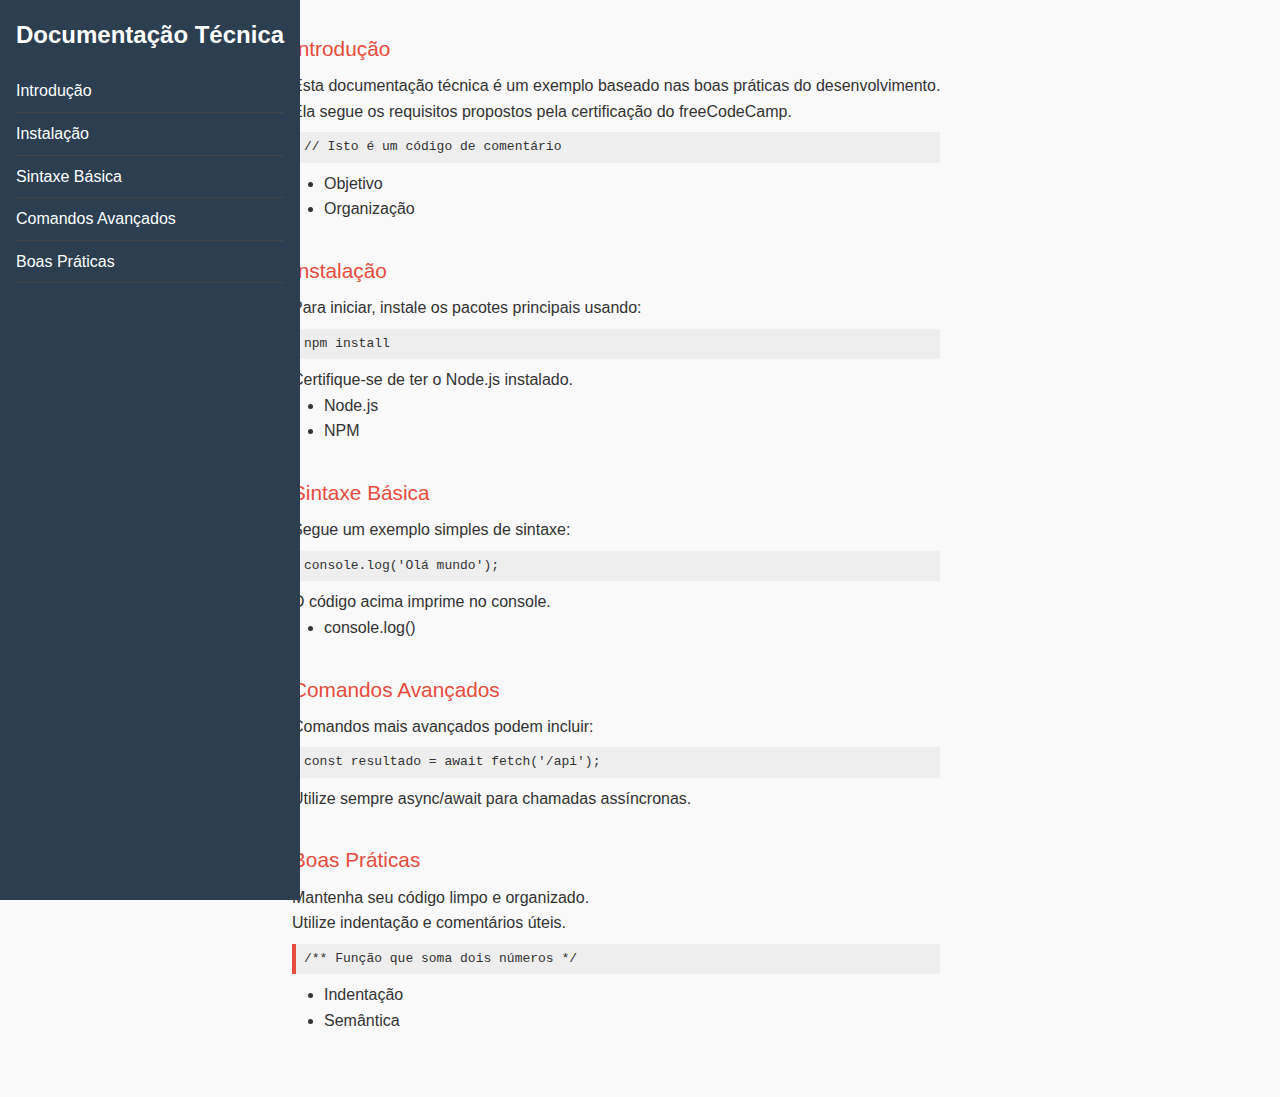
<file: projetos/documentacao/index.html>
<!DOCTYPE html>
<html lang="pt-BR">
  <head>
    <meta charset="UTF-8" />
    <meta name="viewport" content="width=device-width, initial-scale=1.0" />
    <title>Documentação Técnica - Exemplo</title>
    <link rel="stylesheet" href="styles.css" />
  </head>
  <body>
    <nav id="navbar">
      <header>Documentação Técnica</header>
      <a href="#Introdução" class="nav-link">Introdução</a>
      <a href="#Instalação" class="nav-link">Instalação</a>
      <a href="#Sintaxe_Básica" class="nav-link">Sintaxe Básica</a>
      <a href="#Comandos_Avançados" class="nav-link">Comandos Avançados</a>
      <a href="#Boas_Práticas" class="nav-link">Boas Práticas</a>
    </nav>

    <main id="main-doc">
      <section class="main-section" id="Introdução">
        <header>Introdução</header>
        <p>Esta documentação técnica é um exemplo baseado nas boas práticas do desenvolvimento.</p>
        <p>Ela segue os requisitos propostos pela certificação do freeCodeCamp.</p>
        <code>// Isto é um código de comentário</code>
        <ul>
          <li>Objetivo</li>
          <li>Organização</li>
        </ul>
      </section>

      <section class="main-section" id="Instalação">
        <header>Instalação</header>
        <p>Para iniciar, instale os pacotes principais usando:</p>
        <code>npm install</code>
        <p>Certifique-se de ter o Node.js instalado.</p>
        <ul>
          <li>Node.js</li>
          <li>NPM</li>
        </ul>
      </section>

      <section class="main-section" id="Sintaxe_Básica">
        <header>Sintaxe Básica</header>
        <p>Segue um exemplo simples de sintaxe:</p>
        <code>console.log('Olá mundo');</code>
        <p>O código acima imprime no console.</p>
        <ul>
          <li>console.log()</li>
        </ul>
      </section>

      <section class="main-section" id="Comandos_Avançados">
        <header>Comandos Avançados</header>
        <p>Comandos mais avançados podem incluir:</p>
        <code>const resultado = await fetch('/api');</code>
        <p>Utilize sempre async/await para chamadas assíncronas.</p>
      </section>

      <section class="main-section" id="Boas_Práticas">
        <header>Boas Práticas</header>
        <p>Mantenha seu código limpo e organizado.</p>
        <p>Utilize indentação e comentários úteis.</p>
        <code>/** Função que soma dois números */</code>
        <ul>
          <li>Indentação</li>
          <li>Semântica</li>
        </ul>
      </section>
    </main>
  </body>
</html>
</file>
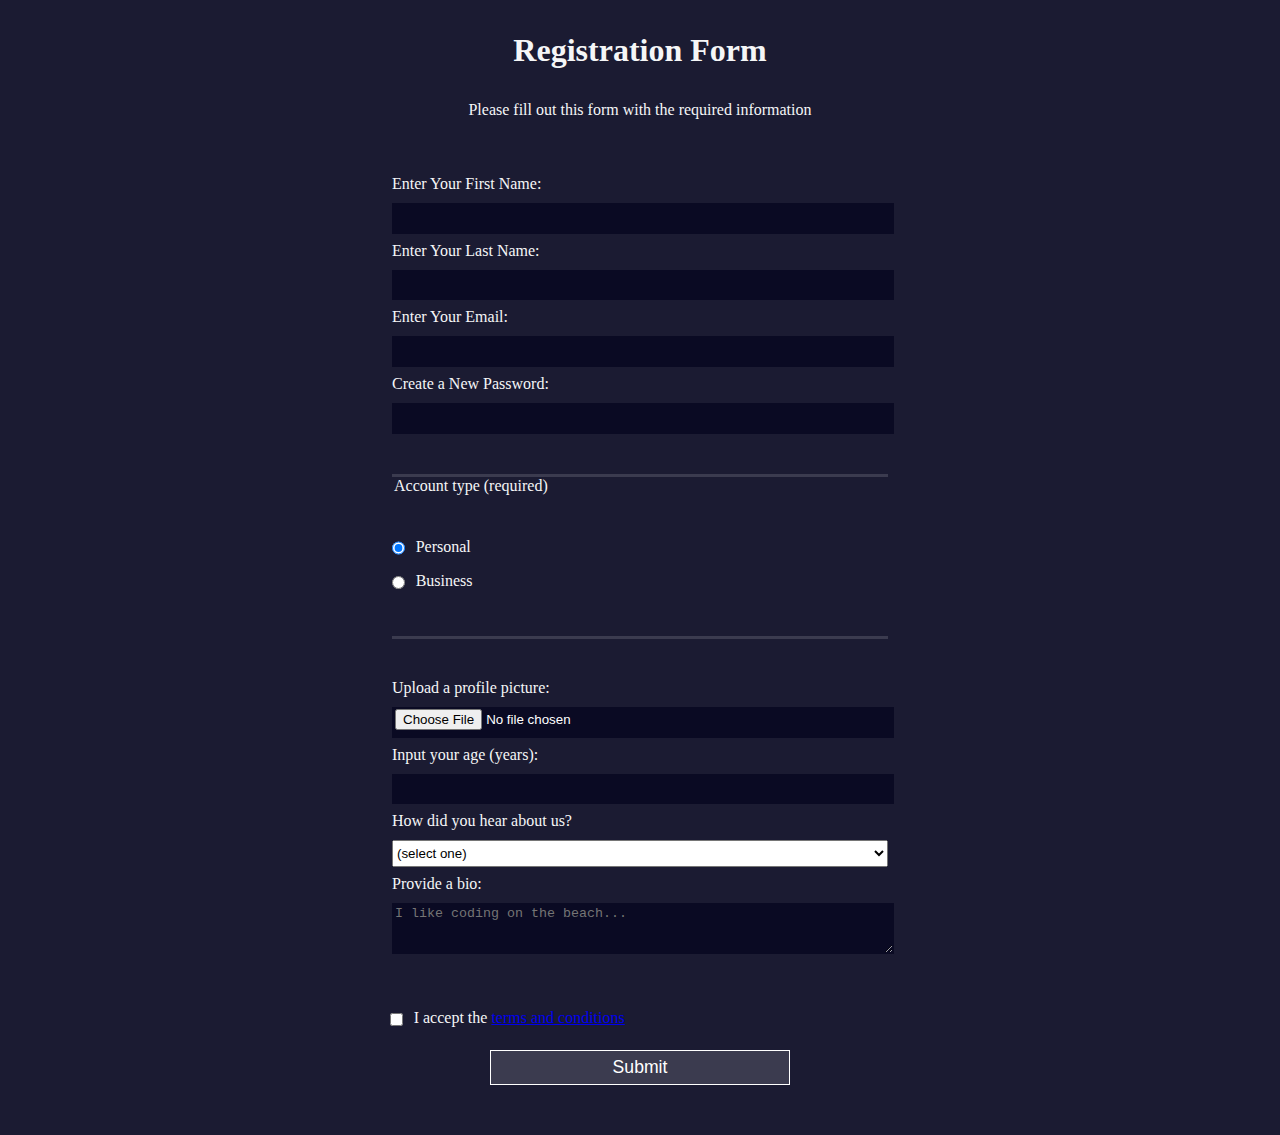
<file: projetos/formulario/index.html>
<!DOCTYPE html>
<html lang="en">
  <head>
    <meta charset="UTF-8">
    <title>Registration Form</title>
    <link rel="stylesheet" href="styles.css" />
  </head>
  <body>
    <h1>Registration Form</h1>
    <p>Please fill out this form with the required information</p>
    <form method="post" action='https://register-demo.freecodecamp.org'>
      <fieldset>
        <label for="first-name">Enter Your First Name: <input id="first-name" name="first-name" type="text" required /></label>
        <label for="last-name">Enter Your Last Name: <input id="last-name" name="last-name" type="text" required /></label>
        <label for="email">Enter Your Email: <input id="email" name="email" type="email" required /></label>
        <label for="new-password">Create a New Password: <input id="new-password" name="new-password" type="password" pattern="[a-z0-5]{8,}" required /></label>
      </fieldset>
      <fieldset>
        <legend>Account type (required)</legend>
        <label for="personal-account"><input id="personal-account" type="radio" name="account-type" class="inline" checked /> Personal</label>
        <label for="business-account"><input id="business-account" type="radio" name="account-type" class="inline" /> Business</label>
      </fieldset>
      <fieldset>
        <label for="profile-picture">Upload a profile picture: <input id="profile-picture" type="file" name="file" /></label>
        <label for="age">Input your age (years): <input id="age" type="number" name="age" min="13" max="120" /></label>
        <label for="referrer">How did you hear about us?
          <select id="referrer" name="referrer">
            <option value="">(select one)</option>
            <option value="1">freeCodeCamp News</option>
            <option value="2">freeCodeCamp YouTube Channel</option>
            <option value="3">freeCodeCamp Forum</option>
            <option value="4">Other</option>
          </select>
        </label>
        <label for="bio">Provide a bio:
          <textarea id="bio" name="bio" rows="3" cols="30" placeholder="I like coding on the beach..."></textarea>
        </label>
      </fieldset>
      <label for="terms-and-conditions">
        <input class="inline" id="terms-and-conditions" type="checkbox" required name="terms-and-conditions" /> I accept the <a href="https://www.freecodecamp.org/news/terms-of-service/">terms and conditions</a>
      </label>
      <input type="submit" value="Submit" />
    </form>
  </body>
</html>
</file>
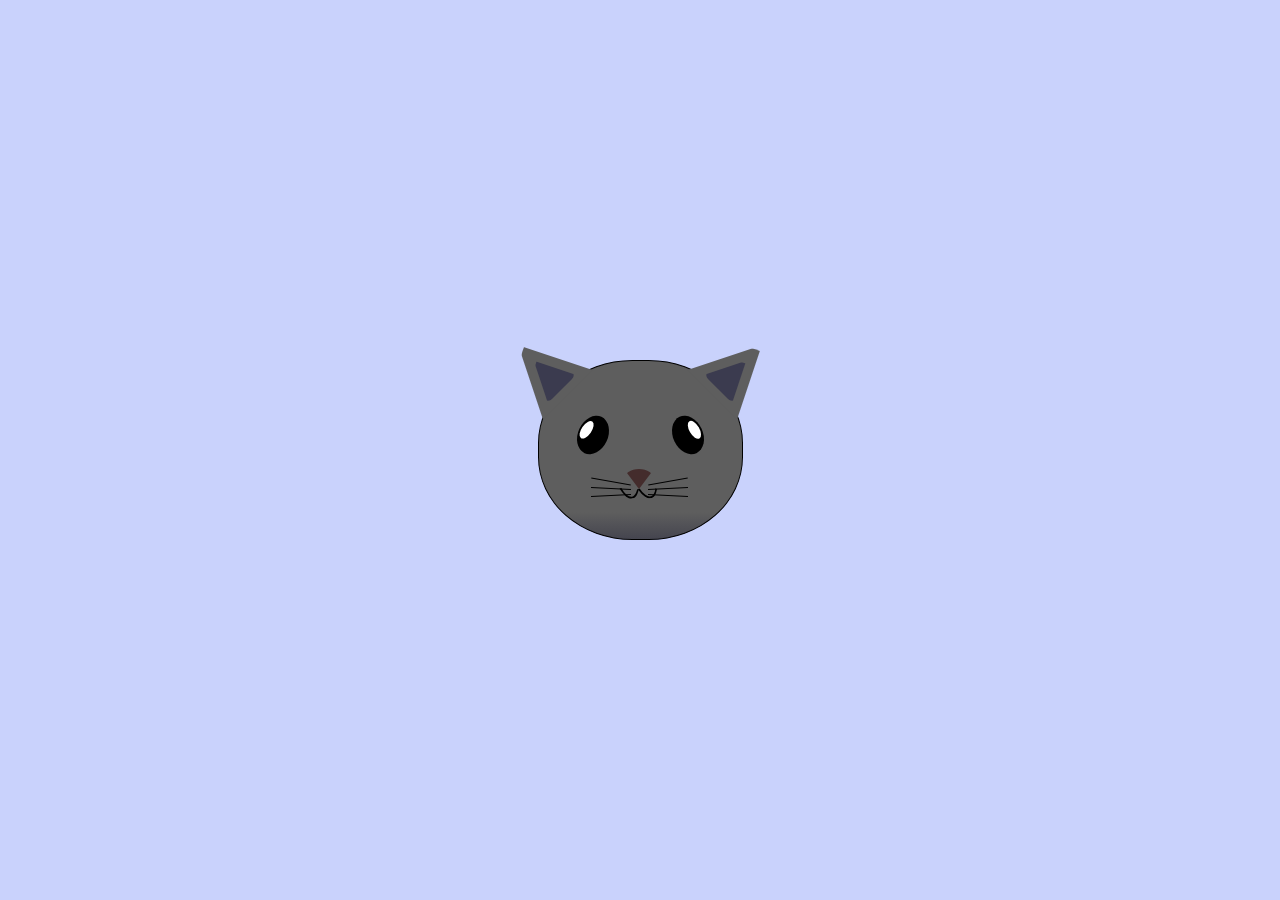
<file: projetos/gato-pintura/index.html>
<!DOCTYPE html>
<html lang="en">
<head>
    <meta charset="UTF-8">
    <title>fCC Cat Painting</title>
    <link rel="stylesheet" href="./styles.css">
</head>
<body>
    <main>
      <div class="cat-head">
        <div class="cat-ears">
          <div class="cat-left-ear">
            <div class="cat-left-inner-ear"></div>
          </div>
          <div class="cat-right-ear">
            <div class="cat-right-inner-ear"></div>
          </div>
        </div>

        <div class="cat-eyes">
          <div class="cat-left-eye">
            <div class="cat-left-inner-eye"></div>
          </div>
          <div class="cat-right-eye">
            <div class="cat-right-inner-eye"></div>
          </div>
        </div>

        <div class="cat-nose"></div>

        <div class="cat-mouth">
          <div class="cat-mouth-line-left"></div>
          <div class="cat-mouth-line-right"></div>
        </div>

        <div class="cat-whiskers">
          <div class="cat-whiskers-left">
            <div class="cat-whisker-left-top"></div>
            <div class="cat-whisker-left-middle"></div>
            <div class="cat-whisker-left-bottom"></div>
          </div>
          <div class="cat-whiskers-right">
            <div class="cat-whisker-right-top"></div>
            <div class="cat-whisker-right-middle"></div>
            <div class="cat-whisker-right-bottom"></div>
          </div>
        </div>

      </div>
    </main>
</body>
</html>
</file>
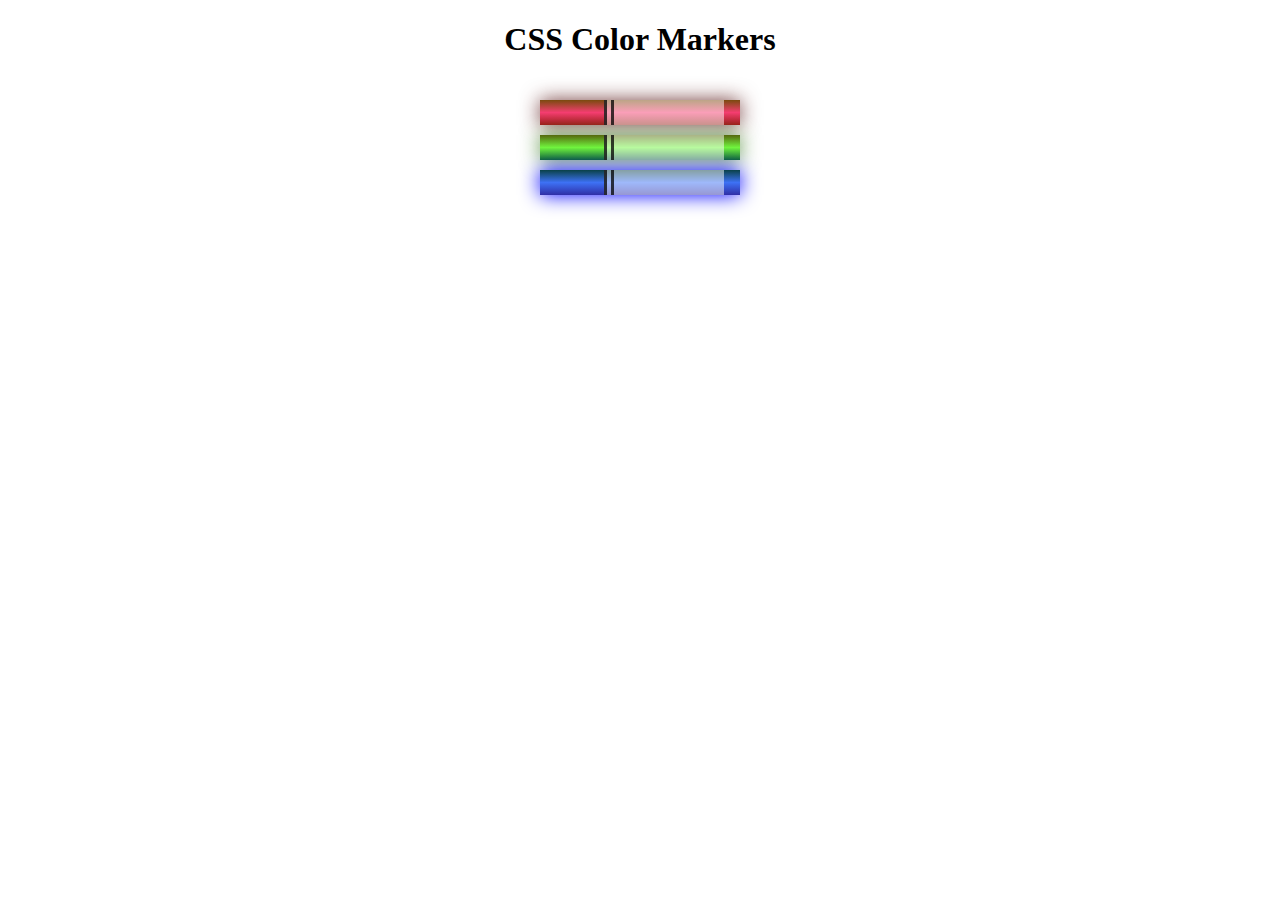
<file: projetos/marcadores/index.html>
<!DOCTYPE html>
<html lang="en">
  <head>
    <meta charset="utf-8">
    <meta name="viewport" content="width=device-width, initial-scale=1.0">
    <title>Colored Markers</title>
    <link rel="stylesheet" href="styles.css">
  </head>
  <body>
    <h1>CSS Color Markers</h1>
    <div class="container">
      <div class="marker red">
        <div class="cap"></div>
        <div class="sleeve"></div>
      </div>
      <div class="marker green">
        <div class="cap"></div>
        <div class="sleeve"></div>
      </div>
      <div class="marker blue">
        <div class="cap"></div>
        <div class="sleeve"></div>
      </div>
    </div>
  </body>
</html>
</file>
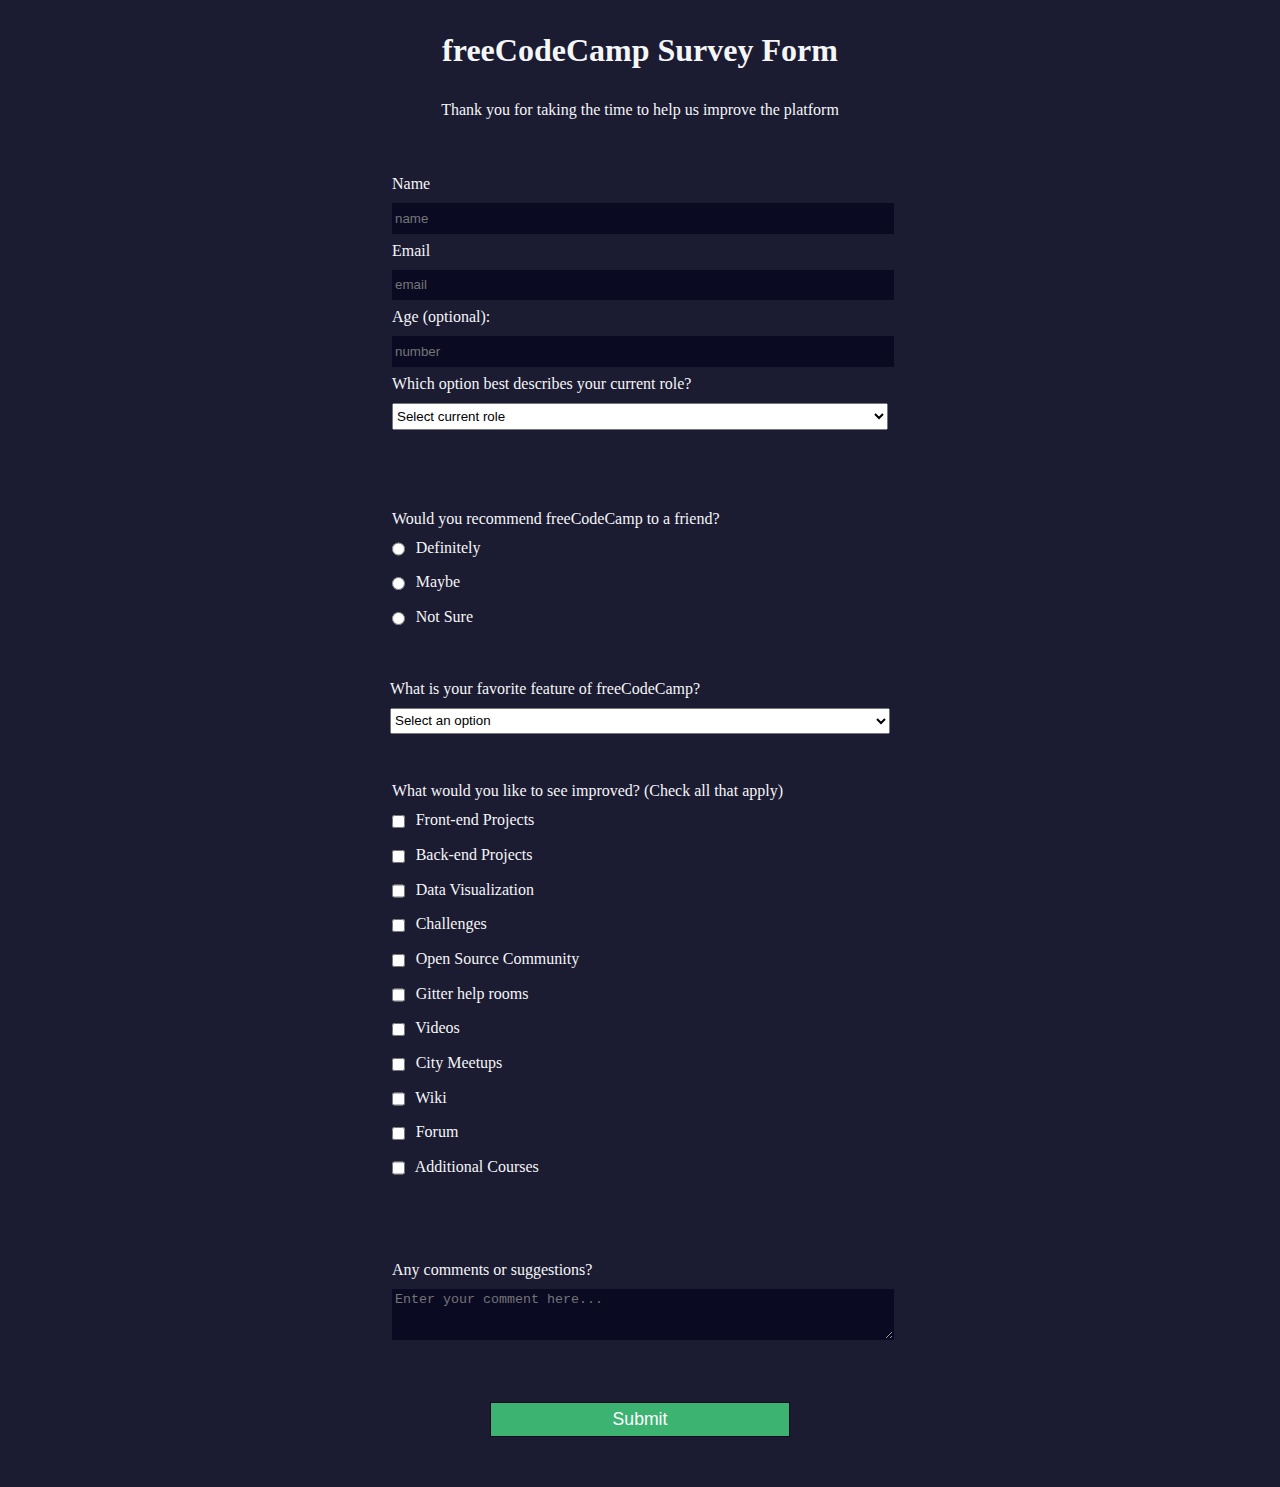
<file: projetos/pesquisa/index.html>
<!DOCTYPE html>
<html lang="en">
  <head>
    <title>freeCodeCamp Survey Form</title>
    <meta charset="utf-8">
    <link rel="stylesheet" href="styles.css" />
  </head>
  <body>
    <h1 id="title">freeCodeCamp Survey Form</h1>
    <p id="description">Thank you for taking the time to help us improve the platform</p>
    <form id="survey-form" action='https://register-demo.freecodecamp.org'>

      <fieldset>
        <label id="name-label" for="first-name"> Name <input id="name" name="first-name" type="text" placeholder="name" required /></label>
        <label id="email-label" for="email">Email <input id="email" name="email" type="email" placeholder="email" required /></label>
        <label id="number-label" for="age">Age (optional): <input id="number" type="number" name="age" placeholder="number" min="10" max="99" /></label>
        <label for="referrer">Which option best describes your current role?
          <select id="referrer" name="referrer">
            <option value="1">Select current role</option>
            <option value="2">Student</option>
            <option value="3">Full Time Job</option>
            <option value="4">Full Time Learner</option>
            <option value="5">Prefer Not to Say</option>
            <option value="6">Other</option>
            </select>
            </label>
      </fieldset>

      <fieldset>
        <label for="referrer">Would you recommend freeCodeCamp to a friend? 
        <label for="Definitely"><input id="Definitely" type="radio" value="1" name="account-type" class="inline" /> Definitely</label>
        <label for="Maybe"><input id="Maybe" type="radio" value="2" name="account-type" class="inline" /> Maybe</label>
        <label for="Not Sure"><input id="Not Sure" type="radio" value="3" name="account-type" class="inline" /> Not Sure</label>
        </label>
      </fieldset>

   
        <label for="referrer">What is your favorite feature of freeCodeCamp?
          <select id="dropdown" name="referrer">
            <option value="1">Select an option</option>
            <option value="2">freeCodeCamp News</option>
            <option value="3">freeCodeCamp YouTube Channel</option>
            <option value="4">freeCodeCamp Forum</option>
            <option value="5">Other</option>
            </select>
        </label>
     

      
     
      <fieldset>
        <label for="prefer">What would you like to see improved? (Check all that apply)</label>
          <survey-form>
          <label><input id="Front-end Projects" type="checkbox" value="1" name="Front-end Projects" class="inline" /> Front-end Projects</label>
          <label><input id="Front-end Projects" type="checkbox" value="2" name="Front-end Projects" class="inline" /> Back-end Projects</label>
          <label><input id="Front-end Projects" type="checkbox" value="3" name="Front-end Projects" class="inline" /> Data Visualization</label>
          <label><input id="Front-end Projects" type="checkbox" value="4" name="Front-end Projects" class="inline" /> Challenges</label>
          <label><input id="Front-end Projects" type="checkbox" value="5" name="Front-end Projects" class="inline" /> Open Source Community</label>
          <label><input id="Front-end Projects" type="checkbox" value="6" name="Front-end Projects" class="inline" /> Gitter help rooms</label>
          <label><input id="Front-end Projects" type="checkbox" value="7" name="Front-end Projects" class="inline" /> Videos</label>
          <label><input id="Front-end Projects" type="checkbox" value="8" name="Front-end Projects" class="inline" /> City Meetups</label>
          <label><input id="Front-end Projects" type="checkbox" value="9" name="Front-end Projects" class="inline" /> Wiki</label>
          <label><input id="Front-end Projects" type="checkbox" value="10" name="Front-end Projects" class="inline" /> Forum</label>
          <label><input id="Front-end Projects" type="checkbox" value="11" name="Front-end Projects" class="inline" /> Additional Courses</label>
          </survey-form>
        </label>
      </fieldset>
    

      <fieldset>
        <label for="bio">Any comments or suggestions?
          <textarea id="bio" name="bio" rows="3" cols="30" placeholder="Enter your comment here..."></textarea>
        </label>
      </fieldset>  

      <survey-form>
        <input id="submit" type="submit" value="Submit" />
      </survey-form>
  </form>
  </body>
</html>
</file>
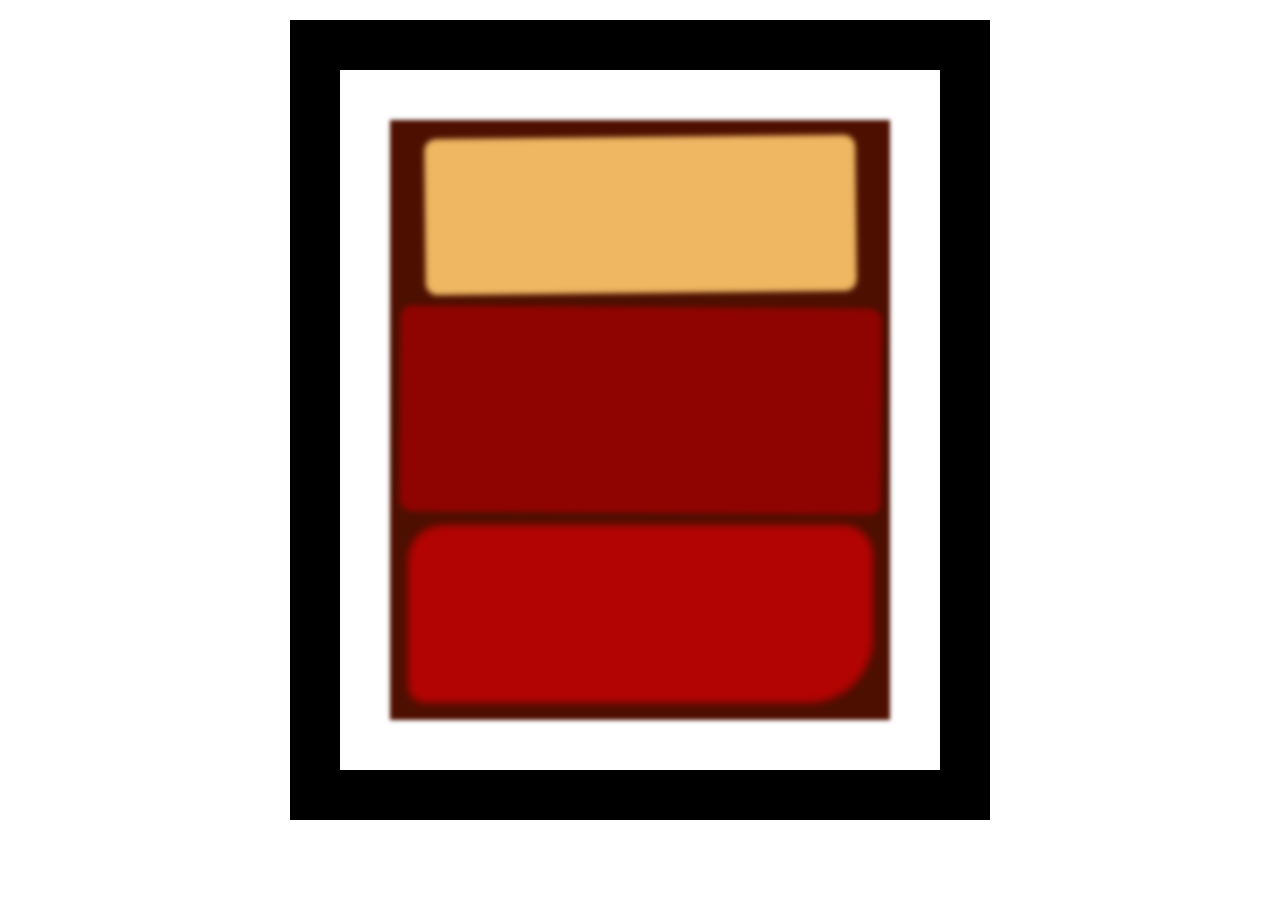
<file: projetos/rothko/index.html>
<!DOCTYPE html>
<html lang="en">
  <head>
    <meta charset="UTF-8">
    <title>Rothko Painting</title>
    <link href="./styles.css" rel="stylesheet">
  </head>
  <body>
    <div class="frame">
      <div class="canvas">
        <div class="one"></div>
        <div class="two"></div>
        <div class="three"></div>
      </div>
    </div>
  </body>
</html>
</file>
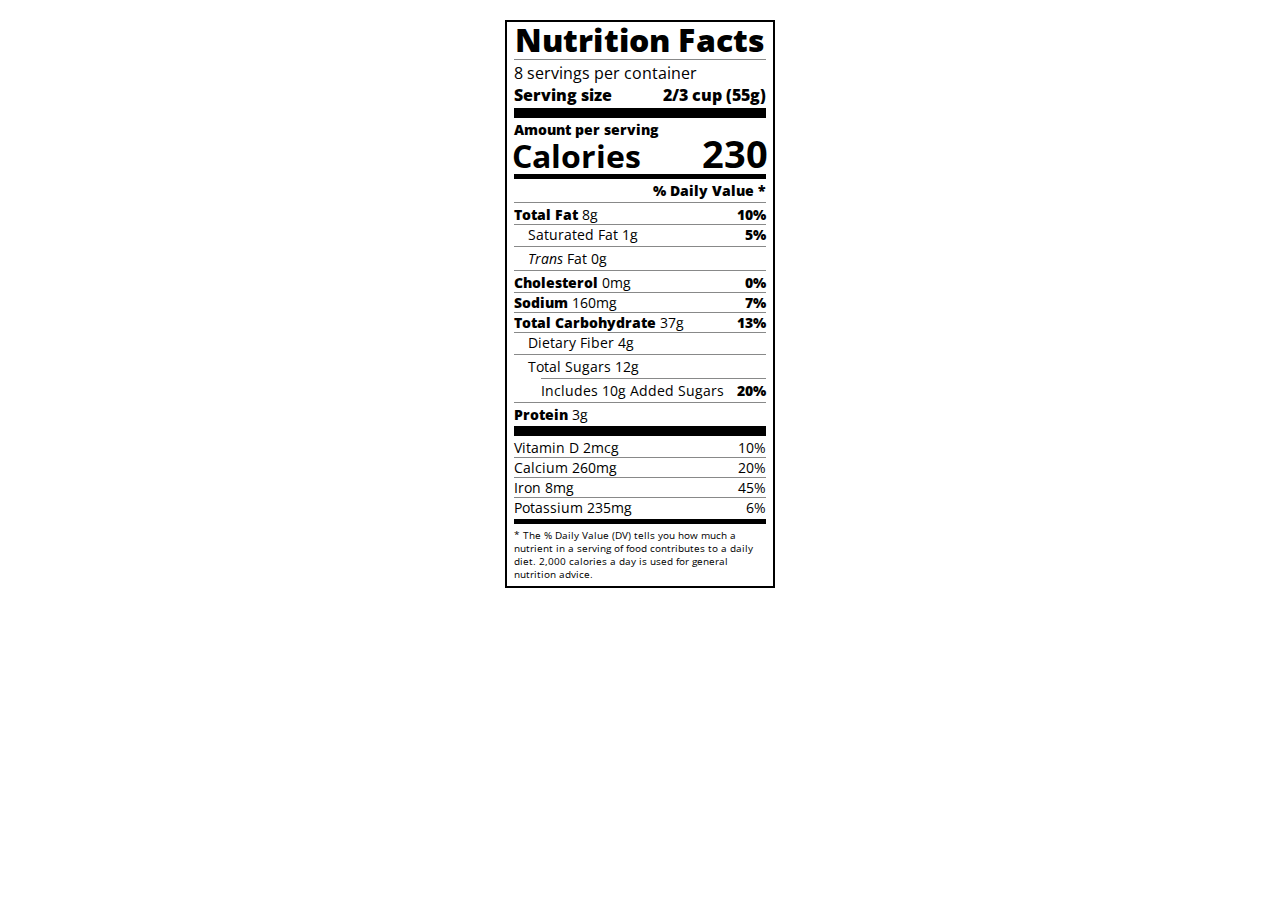
<file: projetos/rotulo/index.html>
<!DOCTYPE html>
<html lang="en">

<head>
  <meta charset="UTF-8">
  <title>Nutrition Label</title>
  <link href="https://fonts.googleapis.com/css?family=Open+Sans:400,700,800" rel="stylesheet">
  <link href="./styles.css" rel="stylesheet">
</head>

<body>
  <div class="label">
    <header>
      <h1 class="bold">Nutrition Facts</h1>
      <div class="divider"></div>
      <p>8 servings per container</p>
      <p class="bold">Serving size <span>2/3 cup (55g)</span></p>
    </header>
    <div class="divider large"></div>
    <div class="calories-info">
      <div class="left-container">
        <h2 class="bold small-text">Amount per serving</h2>
        <p>Calories</p>
      </div>
      <span>230</span>
    </div>
    <div class="divider medium"></div>
    <div class="daily-value small-text">
      <p class="bold right no-divider">% Daily Value *</p>
      <div class="divider"></div>
      <p><span><span class="bold">Total Fat</span> 8g</span> <span class="bold">10%</span></p>
      <p class="indent no-divider">Saturated Fat 1g <span class="bold">5%</span></p>
      <div class="divider"></div>
      <p class="indent no-divider"><span><i>Trans</i> Fat 0g</span></p>
      <div class="divider"></div>
      <p><span><span class="bold">Cholesterol</span> 0mg</span> <span class="bold">0%</span></p>
      <p><span><span class="bold">Sodium</span> 160mg</span> <span class="bold">7%</span></p>
      <p><span><span class="bold">Total Carbohydrate</span> 37g</span> <span class="bold">13%</span></p>
      <p class="indent no-divider">Dietary Fiber 4g</p>
      <div class="divider"></div>
      <p class="indent no-divider">Total Sugars 12g</p>
      <div class="divider double-indent"></div>
      <p class="double-indent no-divider">Includes 10g Added Sugars <span class="bold">20%</span></p>
      <div class="divider"></div>
      <p class="no-divider"><span><span class="bold">Protein</span> 3g</span></p>
      <div class="divider large"></div>
      <p>Vitamin D 2mcg <span>10%</span></p>
      <p>Calcium 260mg <span>20%</span></p>
      <p>Iron 8mg <span>45%</span></p>
      <p class="no-divider">Potassium 235mg <span>6%</span></p>
    </div>
    <div class="divider medium"></div>
    <p class="note">* The % Daily Value (DV) tells you how much a nutrient in a serving of food contributes to a daily
      diet. 2,000 calories a day is used for general nutrition advice.</p>
  </div>
</body>
</html>
</file>
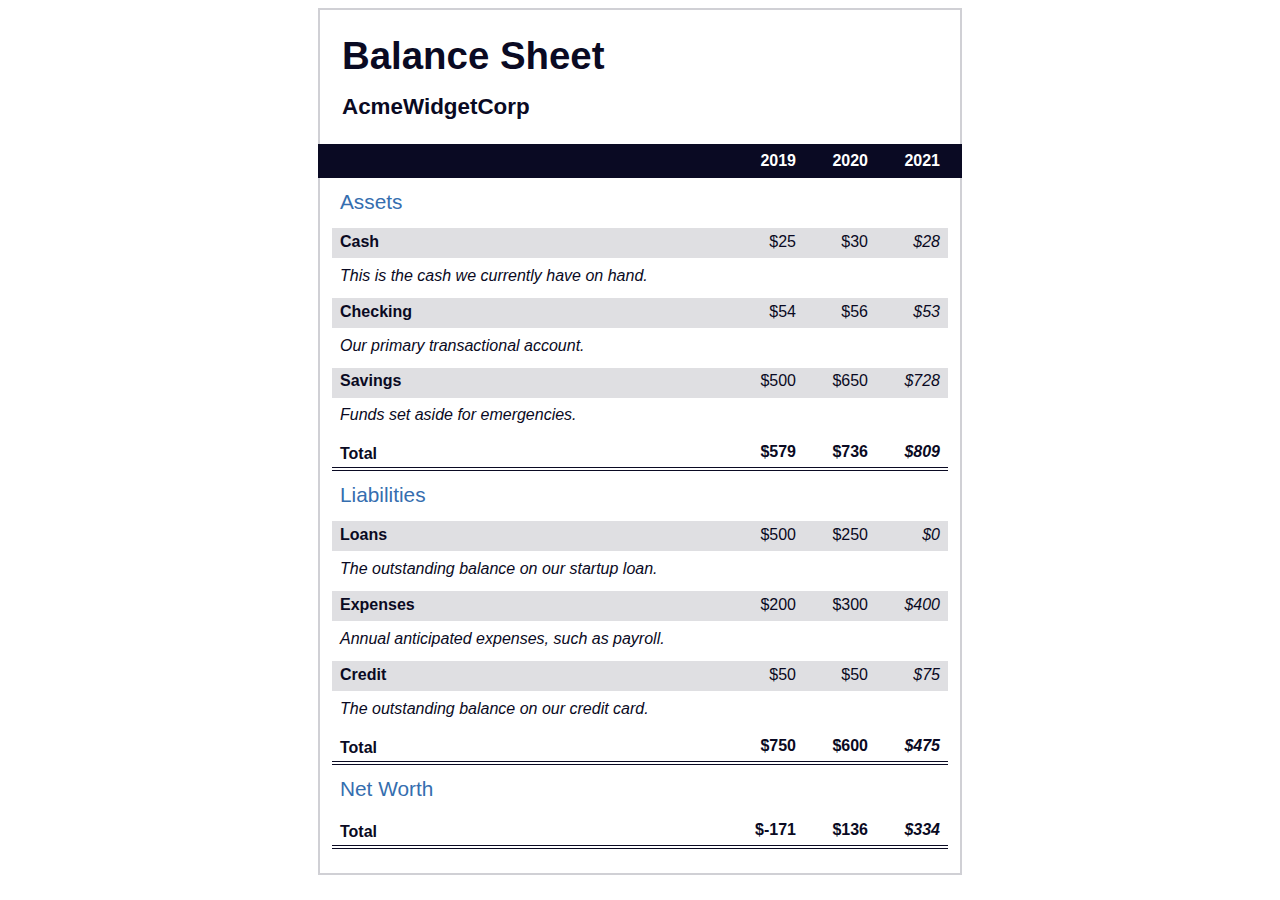
<file: projetos/saldo/index.html>
<!DOCTYPE html>
<html lang="en">
  <head>
    <meta charset="UTF-8">
    <meta name="viewport" content="width=device-width, initial-scale=1.0">
    <title>Balance Sheet</title>
    <link rel="stylesheet" href="./styles.css">
  </head>
  <body>
    <main>
      <section>
        <h1>
          <span class="flex">
            <span>AcmeWidgetCorp</span>
            <span>Balance Sheet</span>
          </span>
        </h1>
        <div id="years" aria-hidden="true">
          <span class="year">2019</span>
          <span class="year">2020</span>
          <span class="year">2021</span>
        </div>
        <div class="table-wrap">
          <table>
            <caption>Assets</caption>
            <thead>
              <tr>
                <td></td>
                <th><span class="sr-only year">2019</span></th>
                <th><span class="sr-only year">2020</span></th>
                <th class="current"><span class="sr-only year">2021</span></th>
              </tr>
            </thead>
            <tbody>
              <tr class="data">
                <th>Cash <span class="description">This is the cash we currently have on hand.</span></th>
                <td>$25</td>
                <td>$30</td>
                <td class="current">$28</td>
              </tr>
              <tr class="data">
                <th>Checking <span class="description">Our primary transactional account.</span></th>
                <td>$54</td>
                <td>$56</td>
                <td class="current">$53</td>
              </tr>
              <tr class="data">
                <th>Savings <span class="description">Funds set aside for emergencies.</span></th>
                <td>$500</td>
                <td>$650</td>
                <td class="current">$728</td>
              </tr>
              <tr class="total">
                <th>Total <span class="sr-only">Assets</span></th>
                <td>$579</td>
                <td>$736</td>
                <td class="current">$809</td>
              </tr>
            </tbody>
          </table>
          <table>
            <caption>Liabilities</caption>
            <thead>
              <tr>
              <td></td>
              <th><span class="sr-only">2019</span></th>
              <th><span class="sr-only">2020</span></th>
              <th><span class="sr-only">2021</span></th>
              </tr>
            </thead>
            <tbody>
              <tr class="data">
                <th>Loans <span class="description">The outstanding balance on our startup loan.</span></th>
                <td>$500</td>
                <td>$250</td>
                <td class="current">$0</td>
              </tr>
              <tr class="data">
                <th>Expenses <span class="description">Annual anticipated expenses, such as payroll.</span></th>
                <td>$200</td>
                <td>$300</td>
                <td class="current">$400</td>
              </tr>
              <tr class="data">
                <th>Credit <span class="description">The outstanding balance on our credit card.</span></th>
                <td>$50</td>
                <td>$50</td>
                <td class="current">$75</td>
              </tr>
              <tr class="total">
                <th>Total <span class="sr-only">Liabilities</span></th>
                <td>$750</td>
                <td>$600</td>
                <td class="current">$475</td>
              </tr>
            </tbody>
          </table>
          <table>
            <caption>Net Worth</caption>
            <thead>
              <tr>
              <td></td>
              <th><span class="sr-only">2019</span></th>
              <th><span class="sr-only">2020</span></th>
              <th><span class="sr-only">2021</span></th>
              </tr>
            </thead>
            <tbody>
              <tr class="total">
                <th>Total <span class="sr-only">Net Worth</span></th>
                <td>$-171</td>
                <td>$136</td>
                <td class="current">$334</td>
              </tr>
            </tbody>
          </table>
        </div>
      </section>
    </main>
  </body>
</html>
</file>
<file: projetos/documentacao/styles.css>
:root {
  --cor-fundo: #f9f9f9;
  --cor-navbar: #2c3e50;
  --cor-texto: #333;
  --cor-destaque: #e74c3c;
}

* {
  box-sizing: border-box;
  margin: 0;
  padding: 0;
}

body {
  font-family: 'Segoe UI', sans-serif;
  line-height: 1.6;
  background-color: var(--cor-fundo);
  color: var(--cor-texto);
  display: flex;
}

#navbar {
  background-color: var(--cor-navbar);
  color: white;
  min-width: 250px;
  padding: 1rem;
  height: 100vh;
  position: fixed;
  top: 0;
  left: 0;
  overflow-y: auto;
}

#navbar header {
  font-size: 1.5rem;
  margin-bottom: 1rem;
  font-weight: bold;
}

.nav-link {
  display: block;
  padding: 0.5rem 0;
  color: white;
  text-decoration: none;
  border-bottom: 1px solid #444;
}

.nav-link:hover {
  background-color: #34495e;
}

#main-doc {
  margin-left: 260px;
  padding: 2rem;
  max-width: 800px;
}

.main-section {
  margin-bottom: 2rem;
}

.main-section header {
  font-size: 1.3rem;
  color: var(--cor-destaque);
  margin-bottom: 0.5rem;
}

code {
  background: #eee;
  padding: 0.3rem 0.5rem;
  display: block;
  margin: 0.5rem 0;
  border-left: 4px solid var(--cor-destaque);
}

ul {
  margin-left: 2rem;
  list-style-type: disc;
}

@media (max-width: 768px) {
  body {
    flex-direction: column;
  }

  #navbar {
    width: 100%;
    height: auto;
    position: relative;
  }

  #main-doc {
    margin-left: 0;
  }
}
</file>
<file: projetos/formulario/styles.css>
body {
  width: 100%;
  height: 100vh;
  margin: 0;
  background-color: #1b1b32;
  color: #f5f6f7;
  font-family: Tahoma;
  font-size: 16px;
}

h1, p {
  margin: 1em auto;
  text-align: center;
}

form {
  width: 60vw;
  max-width: 500px;
  min-width: 300px;
  margin: 0 auto;
  padding-bottom: 2em;
}

fieldset {
  border: none;
  padding: 2rem 0;
  border-bottom: 3px solid #3b3b4f;
}

fieldset:last-of-type {
  border-bottom: none;
}

label {
  display: block;
  margin: 0.5rem 0;
}

input,
textarea,
select {
  margin: 10px 0 0 0;
  width: 100%;
  min-height: 2em;
}

input, textarea {
  background-color: #0a0a23;
  border: 1px solid #0a0a23;
  color: #ffffff;
}

.inline {
  width: unset;
  margin: 0 0.5em 0 0;
  vertical-align: middle;
}

input[type="submit"] {
  display: block;
  width: 60%;
  margin: 1em auto;
  height: 2em;
  font-size: 1.1rem;
  background-color: #3b3b4f;
  border-color: white;
  min-width: 300px;
}

input[type="file"] {
  padding: 1px 2px;
}
</file>
<file: projetos/gato-pintura/styles.css>
* {
  box-sizing: border-box;
}

body {
  background-color: #c9d2fc;
}

.cat-head {
  position: absolute;
  right: 0;
  left: 0;
  top: 0;
  bottom: 0;
  margin: auto;
  background: linear-gradient(#5e5e5e 85%, #45454f 100%);
  width: 205px;
  height: 180px;
  border: 1px solid #000;
  border-radius: 46%;
}

.cat-left-ear {
  position: absolute;
  top: -26px;
  left: -31px;
  z-index: 1;
  border-top-left-radius: 90px;
  border-top-right-radius: 10px;
  transform: rotate(-45deg);
  border-left: 35px solid transparent;
  border-right: 35px solid transparent;
  border-bottom: 70px solid #5e5e5e;
}

.cat-right-ear {
  position: absolute;
  top: -26px;
  left: 163px;
  z-index: 1;
  transform: rotate(45deg);
  border-top-left-radius: 90px;
  border-top-right-radius: 10px;
  border-left: 35px solid transparent;
  border-right: 35px solid transparent;
  border-bottom: 70px solid #5e5e5e;
}

.cat-left-inner-ear {
  position: absolute;
  top: 22px;
  left: -20px;
  border-top-left-radius: 90px;
  border-top-right-radius: 10px;
  border-bottom-right-radius: 40%;
  border-bottom-left-radius: 40%;
  border-left: 20px solid transparent;
  border-right: 20px solid transparent;
  border-bottom: 40px solid #3b3b4f;
}

.cat-right-inner-ear {
  position: absolute;
  top: 22px;
  left: -20px;
  border-top-left-radius: 90px;
  border-top-right-radius: 10px;
  border-bottom-right-radius: 40%;
  border-bottom-left-radius: 40%;
  border-left: 20px solid transparent;
  border-right: 20px solid transparent;
  border-bottom: 40px solid #3b3b4f;
}

.cat-left-eye {
  position: absolute;
  top: 54px;
  left: 39px;
  border-radius: 60%;
  transform: rotate(25deg);
  width: 30px;
  height: 40px;
  background-color: #000;
}

.cat-right-eye {
  position: absolute;
  top: 54px;
  left: 134px;
  border-radius: 60%;
  transform: rotate(-25deg);
  width: 30px;
  height: 40px;
  background-color: #000;
}

.cat-left-inner-eye {
  position: absolute;
  top: 8px;
  left: 2px;
  width: 10px;
  height: 20px;
  transform: rotate(10deg);
  background-color: #fff;
  border-radius: 60%;
}

.cat-right-inner-eye {
  position: absolute;
  top: 8px;
  left: 18px;
  transform: rotate(-5deg);
  width: 10px;
  height: 20px;
  background-color: #fff;
  border-radius: 60%;
}

.cat-nose {
  position: absolute;
  top: 108px;
  left: 85px;
  border-top-left-radius: 50%;
  border-bottom-right-radius: 50%;
  border-bottom-left-radius: 50%;
  transform: rotate(180deg);
  border-left: 15px solid transparent;
  border-right: 15px solid transparent;
  border-bottom: 20px solid #442c2c;
}

.cat-mouth div {
  width: 30px;
  height: 50px;
  border: 2px solid #000;
  border-radius: 190%/190px 150px 0 0;
  border-color: black transparent transparent transparent;
}

.cat-mouth-line-left {
  position: absolute;
  top: 88px;
  left: 74px;
  transform: rotate(170deg);
}

.cat-mouth-line-right {
  position: absolute;
  top: 88px;
  left: 91px;
  transform: rotate(165deg);
}

.cat-whiskers-left div {
  width: 40px;
  height: 1px;
  background-color: #000;
}

.cat-whiskers-right div {
  width: 40px;
  height: 1px;
  background-color: #000;
}

.cat-whisker-left-top {
  position: absolute;
  top: 120px;
  left: 52px;
  transform: rotate(10deg);
}

.cat-whisker-left-middle {
  position: absolute;
  top: 127px;
  left: 52px;
  transform: rotate(3deg);
}

.cat-whisker-left-bottom {
  position: absolute;
  top: 134px;
  left: 52px;
  transform: rotate(-3deg);
}

.cat-whisker-right-top {
  position: absolute;
  top: 120px;
  left: 109px;
  transform: rotate(-10deg);
}

.cat-whisker-right-middle {
  position: absolute;
  top: 127px;
  left: 109px;
  transform: rotate(-3deg);
}

.cat-whisker-right-bottom {
  position: absolute;
  top: 134px;
  left: 109px;
transform: rotate(3deg)
}
</file>
<file: projetos/marcadores/styles.css>
h1 {
  text-align: center;
}

.container {
  background-color: rgb(255, 255, 255);
  padding: 10px 0;
}

.marker {
  width: 200px;
  height: 25px;
  margin: 10px auto;
}

.cap {
  width: 60px;
  height: 25px;
}

.sleeve {
  width: 110px;
  height: 25px;
  background-color: rgba(255, 255, 255, 0.5);
  border-left: 10px double rgba(0, 0, 0, 0.75);
}

.cap, .sleeve {
  display: inline-block;
}

.red {
  background: linear-gradient(rgb(122, 74, 14), rgb(245, 62, 113), rgb(162, 27, 27));
  box-shadow: 0 0 20px 0 rgba(83, 14, 14, 0.8);
}

.green {
  background: linear-gradient(#55680D, #71F53E, #116C31);
  box-shadow: 0 0 20px 0 #3B7E20CC;
}

.blue {
  background: linear-gradient(hsl(186, 76%, 16%), hsl(223, 90%, 60%), hsl(240, 56%, 42%));
  box-shadow: 0 0 20px 0 blue;
}
</file>
<file: projetos/pesquisa/styles.css>
body {
  width: 100%;
  height: 100vh;
  margin: 0;
  background-color: #1b1b32;
  color: #f5f6f7;
  font-family: Tahoma;
  font-size: 16px;
}

h1, p {
  margin: 1em auto;
  text-align: center;
}

form {
  width: 60vw;
  max-width: 500px;
  min-width: 300px;
  margin: 0 auto;
  padding-bottom: 2em;
}

fieldset {
  border: none;
  padding: 2rem 0;
  border-bottom: 3px ;
}

fieldset:last-of-type {
  border-bottom: none;
}

label {
  display: block;
  margin: 0.5rem 0;
}

input,
textarea,
select {
  margin: 10px 0 0 0;
  width: 100%;
  min-height: 2em;
}

input, textarea {
  background-color: #0a0a23;
  border: 1px solid #0a0a23;
  color: #ffffff;
}

.inline {
  width: unset;
  margin: 0 0.5em 0 0;
  vertical-align: middle;
}

input[type="submit"] {
  display: block;
  width: 60%;
  margin: 1em auto;
  height: 2em;
  font-size: 1.1rem;
  background-color: #3CB371;
  
  min-width: 300px;
}

input[type="file"] {
  padding: 1px 2px;
}
</file>
<file: projetos/rothko/styles.css>
.canvas {
  width: 500px;
  height: 600px;
  background-color: #4d0f00;
  overflow: hidden;
  filter: blur(2px);
}

.frame {
  border: 50px solid black;
  width: 500px;
  padding: 50px;
  margin: 20px auto;
}

.one {
  width: 425px;
  height: 150px;
  background-color: #efb762;
  margin: 20px auto;
  box-shadow: 0 0 3px 3px #efb762;
  border-radius: 9px;
  transform: rotate(-0.6deg);
}

.two {
  width: 475px;
  height: 200px;
  background-color: #8f0401;
  margin: 0 auto 20px;
  box-shadow: 0 0 3px 3px #8f0401;
  border-radius: 8px 10px;
  transform: rotate(0.4deg);
}

.one, .two {
  filter: blur(1px);
}

.three {
  width: 91%;
  height: 28%;
  background-color: #b20403;
  margin: auto;
  filter: blur(2px);
  box-shadow: 0 0 5px 5px #b20403;
  border-radius: 30px 25px 60px 12px;

}
</file>
<file: projetos/rotulo/styles.css>
* {
  box-sizing: border-box;
}

html {
  font-size: 16px;
}

body {
  font-family: 'Open Sans', sans-serif;
}

.label {
  border: 2px solid black;
  width: 270px;
  margin: 20px auto;
  padding: 0 7px;
}

header h1 {
  text-align: center;
  margin: -4px 0;
  letter-spacing: 0.15px
}

p {
  margin: 0;
  display: flex;
  justify-content: space-between;
}

.divider {
  border-bottom: 1px solid #888989;
  margin: 2px 0;
}

.bold {
  font-weight: 800;
}

.large {
  height: 10px;
}

.large, .medium {
  background-color: black;
  border: 0;
}

.medium {
  height: 5px;
}

.small-text {
  font-size: 0.85rem;
}


.calories-info {
  display: flex;
  justify-content: space-between;
  align-items: flex-end;
}

.calories-info h2 {
  margin: 0;
}

.left-container p {
  margin: -5px -2px;
  font-size: 2em;
  font-weight: 700;
}

.calories-info span {
  margin: -7px -2px;
  font-size: 2.4em;
  font-weight: 700;
}

.right {
  justify-content: flex-end;
}

.indent {
  margin-left: 1em;
}

.double-indent {
  margin-left: 2em;
}

.daily-value p:not(.no-divider) {
  border-bottom: 1px solid #888989;
}

.note {
  font-size: 0.6rem;
  margin: 5px 0;
}
</file>
<file: projetos/saldo/styles.css>
span[class~="sr-only"] {
  border: 0 !important;
  clip: rect(1px, 1px, 1px, 1px) !important;
  clip-path: inset(50%) !important;
  height: 1px !important;
  width: 1px !important;
  position: absolute !important;
  overflow: hidden !important;
  white-space: nowrap !important;
  padding: 0 !important;
  margin: -1px !important;
}

html {
  box-sizing: border-box;
}

body {
  font-family: sans-serif;
  color: #0a0a23;
}

h1 {
  max-width: 37.25rem;
  margin: 0 auto;
  padding: 1.5rem 1.25rem;
}

h1 .flex {
  display: flex;
  flex-direction: column-reverse;
  gap: 1rem;
}

h1 .flex span:first-of-type {
  font-size: 0.7em;
}

h1 .flex span:last-of-type {
  font-size: 1.2em;
}

section {
  max-width: 40rem;
  margin: 0 auto;
  border: 2px solid #d0d0d5;
}

#years {
  display: flex;
  justify-content: flex-end;
  position: sticky;
  z-index: 999;
  top: 0;
  background: #0a0a23;
  color: #fff;
  padding: 0.5rem calc(1.25rem + 2px) 0.5rem 0;
  margin: 0 -2px;
}

#years span[class] {
  font-weight: bold;
  width: 4.5rem;
  text-align: right;
}

.table-wrap {
  padding: 0 0.75rem 1.5rem 0.75rem;
}

table {
  border-collapse: collapse;
  border: 0;
  width: 100%;
  position: relative;
  margin-top: 3rem;
}

table caption {
  color: #356eaf;
  font-size: 1.3em;
  font-weight: normal;
  position: absolute;
  top: -2.25rem;
  left: 0.5rem;
}

tbody td {
  width: 100vw;
  min-width: 4rem;
  max-width: 4rem;
}

tbody th {
  width: calc(100% - 12rem);
}

tr[class="total"] {
  border-bottom: 4px double #0a0a23;
  font-weight: bold;
}

tr[class="total"] th {
  text-align: left;
  padding: 0.5rem 0 0.25rem 0.5rem;
}

tr.total td {
  text-align: right;
  padding: 0 0.25rem;
}

tr.total td:nth-of-type(3) {
  padding-right: 0.5rem;
}

tr.total:hover {
  background-color: #99c9ff;
}

td.current {
  font-style: italic;
}

tr.data {
  background-image: linear-gradient(to bottom, #dfdfe2 1.845rem, white 1.845rem);
}

tr.data th {
  text-align: left;
  padding-top: 0.3rem;
  padding-left: 0.5rem;
}

tr.data th .description {
  display: block;
  font-weight: normal;
  font-style: italic;
  padding: 1rem 0 0.75rem;
  margin-right: -13.5rem;
}

tr.data td {
  vertical-align: top;
  padding: 0.3rem 0.25rem 0;
  text-align: right;
}

tr.data td:last-of-type{
  padding-right: 0.5rem;
}
</file>
